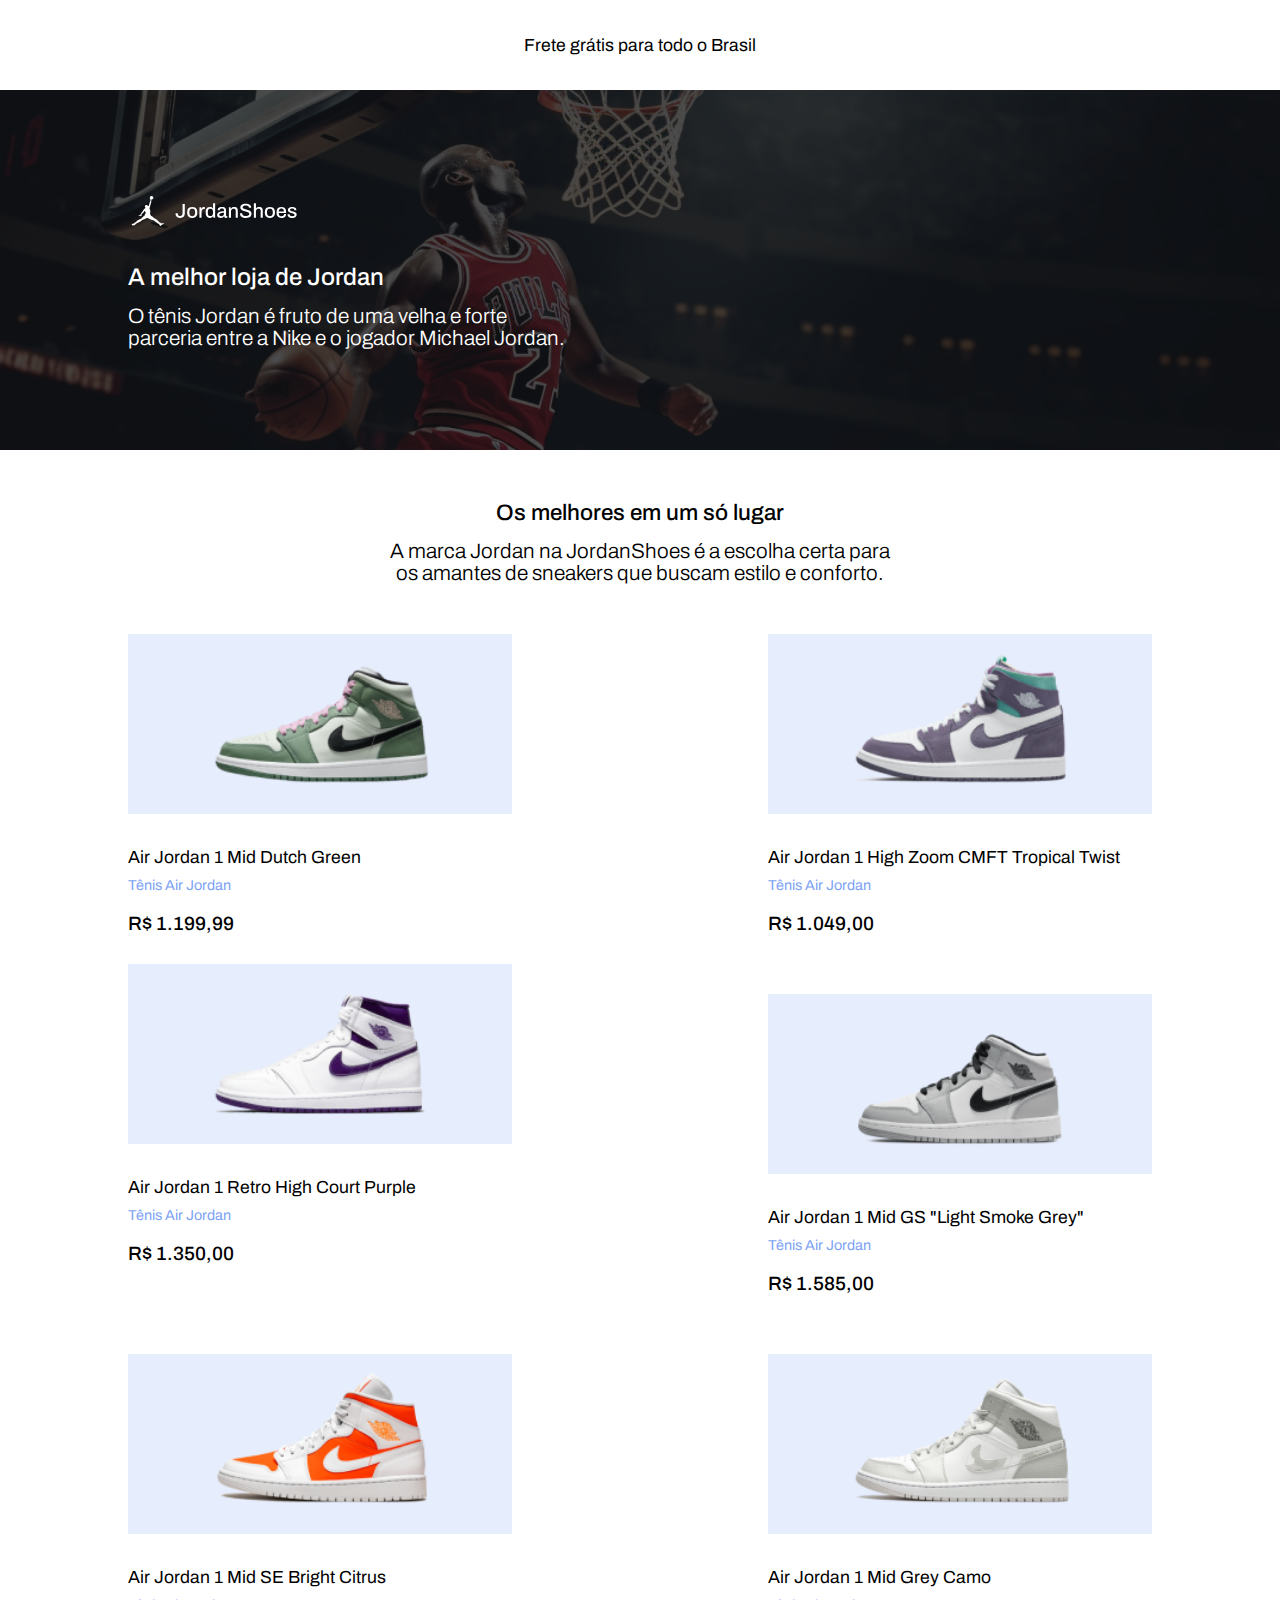
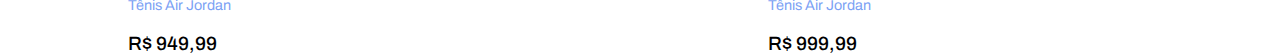
<file: Exercicio02_JordanShoes/home/index.html>
<!DOCTYPE html>
<html lang="pt-br">

<head>
    <meta charset="UTF-8">
    <meta name="viewport" content="width=device-width, initial-scale=1.0">

    <link rel="stylesheet" href="style.css">
    <link rel="stylesheet" href="../assets/style/global.css">

    <title>Jordan Shoes</title>

</head>

<body>

    <header>
        <div class="text_frete">
            <p>Frete grátis para todo o Brasil</p>
        </div>
    </header>

    <main>

        <section id="hero_banner">
            <div class="grid_hero_banner">

                <div class="copy_hero">
                    <div class="logotipo_hero">
                        <img src="../assets/image/logo.svg" alt="Logotipo Jordan">
                    </div>

                    <div class="text_hero">
                        <h2>A melhor loja de Jordan</h2>
                        <p>O tênis Jordan é fruto de uma velha e forte
                            parceria entre a Nike e o jogador Michael Jordan.</p>
                    </div>
                </div>
            </div>
        </section>

        <section id="modelo_tenis">
            <div class="grid_modelo_tenis">

                <div class="copy_tenis">
                    <h3>Os melhores em um só lugar</h3>
                    <p>A marca Jordan na JordanShoes é a escolha certa para os amantes de sneakers que buscam estilo e
                        conforto.</p>
                </div>

                <div class="conjunto_tenis">
                    <div class="tenis">
                        <div class="image_tenis">
                            <img src="../assets/image/jordan-1.png" alt="Tenis Air Jordan 1">
                        </div>
                        <div class="descricao_tenis">
                            <p class="nome_tenis">Air Jordan 1 Mid Dutch Green</p>
                            <p class="categoria_tenis">Tênis Air Jordan</p>
                            <p class="preco_tenis">R$ 1.199,99</p>
                        </div>
                    </div>
                    <div class="tenis">
                        <div class="image_tenis">
                            <img src="../assets/image/jordan-2.png" alt="Tenis Air Jordan 2">
                        </div>
                        <div class="descricao_tenis">
                            <p class="nome_tenis">Air Jordan 1 High Zoom <span>cmft</span> Tropical Twist</p>
                            <p class="categoria_tenis">Tênis Air Jordan</p>
                            <p class="preco_tenis">R$ 1.049,00</p>
                        </div>
                    </div>
                    <div class="tenis">
                        <div class="image_tenis">
                            <img src="../assets/image/jordan-3.png" alt="Tenis Air Jordan 3">
                        </div>
                        <div class="descricao_tenis">
                            <p class="nome_tenis">Air Jordan 1 Retro High Court Purple</p>
                            <p class="categoria_tenis">Tênis Air Jordan</p>
                            <p class="preco_tenis">R$ 1.350,00</p>
                        </div>
                    </div>
                    <div class="tenis">
                        <div class="image_tenis">
                            <img src="../assets/image/jordan-4.png" alt="Tenis Air Jordan 4">
                        </div>
                        <div class="descricao_tenis">
                            <p class="nome_tenis">Air Jordan 1 Mid GS "Light Smoke Grey"</p>
                            <p class="categoria_tenis">Tênis Air Jordan</p>
                            <p class="preco_tenis">R$ 1.585,00</p>
                        </div>
                    </div>
                    <div class="tenis">
                        <div class="image_tenis">
                            <img src="../assets/image/jordan-5.png" alt="Tenis Air Jordan 5">
                        </div>
                        <div class="descricao_tenis">
                            <p class="nome_tenis">Air Jordan 1 Mid SE Bright Citrus</p>
                            <p class="categoria_tenis">Tênis Air Jordan</p>
                            <p class="preco_tenis">R$ 949,99</p>
                        </div>
                    </div>
                    <div class="tenis">
                        <div class="image_tenis">
                            <img src="../assets/image/jordan-6.png" alt="Tenis Air Jordan 6">
                        </div>
                        <div class="descricao_tenis">
                            <p class="nome_tenis">Air Jordan 1 Mid Grey Camo</p>
                            <p class="categoria_tenis">Tênis Air Jordan</p>
                            <p class="preco_tenis">R$ 999,99</p>
                        </div>
                    </div>
                </div>

            </div>
        </section>

    </main>
</body>

</html>
</file>
<file: Exercicio02_JordanShoes/home/style.css>
/* HEADER COMEÇADO */

header{
    background-color: var(--white);

    height: 10vh;

    display: flex;
    align-items: center;
    justify-content: center;
}

header > .text_frete > p{
    font-size: 1.1rem;

    color: black;
}

/* HEADER TERMINADO */

/* BANNER HERO COMEÇADO */

#hero_banner{
    background-color: pink;

    background-image: url(../assets/image/image-michael-jordan.png);
    background-repeat: no-repeat;
    background-size: cover;

    height: 40vh;
    width: 100%;

    display: flex;
    justify-content: center;
}

.logotipo_hero img{
    width: 170px;

    margin-bottom: 30px;
}

.copy_hero > .text_hero > h2{
    font-size: 1.5rem;
    font-weight: 500;

    margin-bottom: 15px;
}

.copy_hero > .text_hero > p{
    width: 440px;

    font-size: 1.3rem;
    font-weight: 300;
}

/* BANNER HERO TERMINADO */

#modelo_tenis{
    height: 100vh;
    width: 100%;

    display: flex;
    justify-content: center;

    margin-bottom: 150px;
}

.copy_tenis{
background-color: white;

    height: 30%;
    width: 100%;

    margin-top: 50px;
    margin-bottom: 50px;

    display: flex;
    flex-direction: column;
    align-items: center;
    justify-content: center;

    color: black;
}

.copy_tenis > h3{
    font-size: 1.4rem;
    font-weight: 500;

    margin-bottom: 15px;
}

.copy_tenis > p{
    width: 520px;

    font-size: 1.3rem;
    font-weight: 300;
    text-align: center;
}
 
.conjunto_tenis{
    display: flex;
    flex-wrap: wrap;
    align-items: center;
    justify-content: space-between;
}

.tenis{
    height: 300px;
    width: 384px;

    display: flex;
    flex-direction: column;
    align-items: center;
    justify-content: space-between;
}

.conjunto_tenis > .tenis:nth-child(4), .tenis:nth-child(5), .tenis:nth-child(6){
    margin-top: 60px;
}

.tenis > .image_tenis{
    width: 100%;
    height: 60%;
    background-color: #7ca2f430;

    display: flex;
    align-items: center;
    justify-content: center;
}

.tenis > .image_tenis > img{
    width: 70%;
}

.tenis > .descricao_tenis{
    width: 100%;
    height: 40%;

    display: flex;
    flex-direction: column;
    justify-content: end;
}

.tenis > .descricao_tenis > .nome_tenis{
    font-size: 1.1rem;
}

.tenis > .descricao_tenis > .nome_tenis span{
    text-transform: uppercase;
}

.tenis > .descricao_tenis > .categoria_tenis{
    font-size: 0.9rem;
    color: var(--brand-color);

    margin-top: 10px;
}

.tenis > .descricao_tenis > .preco_tenis{
    font-size: 1.2rem;
    font-weight: 500;

    margin-top: 20px;
}
</file>
<file: Exercicio02_JordanShoes/assets/style/global.css>
@import url("https://fonts.googleapis.com/css2?family=Archivo:ital,wght@0,100..900;1,100..900&display=swap");

*{
    margin: 0;
    padding: 0;
    box-sizing: border-box;
}

:root {
  --brand-color: #7ca2f4;

  --dark: #121214;

  --gray: #f3f7ff;
  --white: #ffffff;
}

body {
  font-family: "Archivo", sans-serif;
}

.grid_hero_banner{
  /* background-color: green; */

  width: 80vw;
  height: 100%;

  display: flex;
  flex-direction: column; 
  justify-content: center;

  color: var(--white);
}

.grid_modelo_tenis{
  width: 80vw;
  height: 100%;

  display: flex;
  flex-direction: column; 
  align-items: center;
}
</file>
